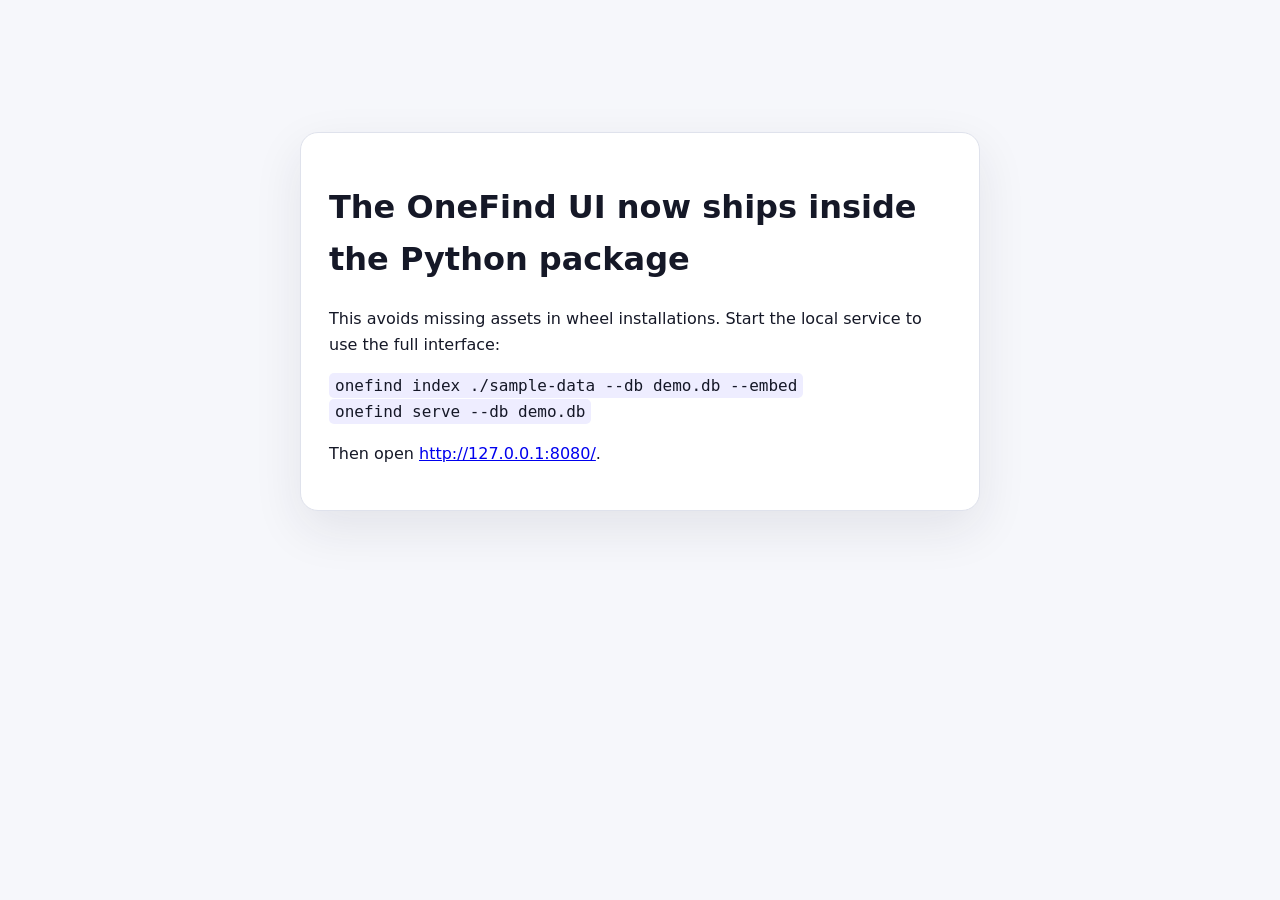
<file: demo/index.html>
<!doctype html>
<html lang="en">
<head>
  <meta charset="utf-8">
  <meta name="viewport" content="width=device-width, initial-scale=1">
  <title>OneFind demo source moved</title>
  <style>
    body { max-width: 680px; margin: 12vh auto; padding: 24px; font: 16px/1.6 system-ui, sans-serif; color: #151827; background: #f6f7fb; }
    main { padding: 28px; border: 1px solid #dfe2ec; border-radius: 18px; background: white; box-shadow: 0 18px 50px rgba(31,35,58,.09); }
    code { padding: 3px 6px; border-radius: 5px; background: #eeedff; }
  </style>
</head>
<body>
  <main>
    <h1>The OneFind UI now ships inside the Python package</h1>
    <p>This avoids missing assets in wheel installations. Start the local service to use the full interface:</p>
    <p><code>onefind index ./sample-data --db demo.db --embed</code><br>
       <code>onefind serve --db demo.db</code></p>
    <p>Then open <a href="http://127.0.0.1:8080/">http://127.0.0.1:8080/</a>.</p>
  </main>
</body>
</html>
</file>
